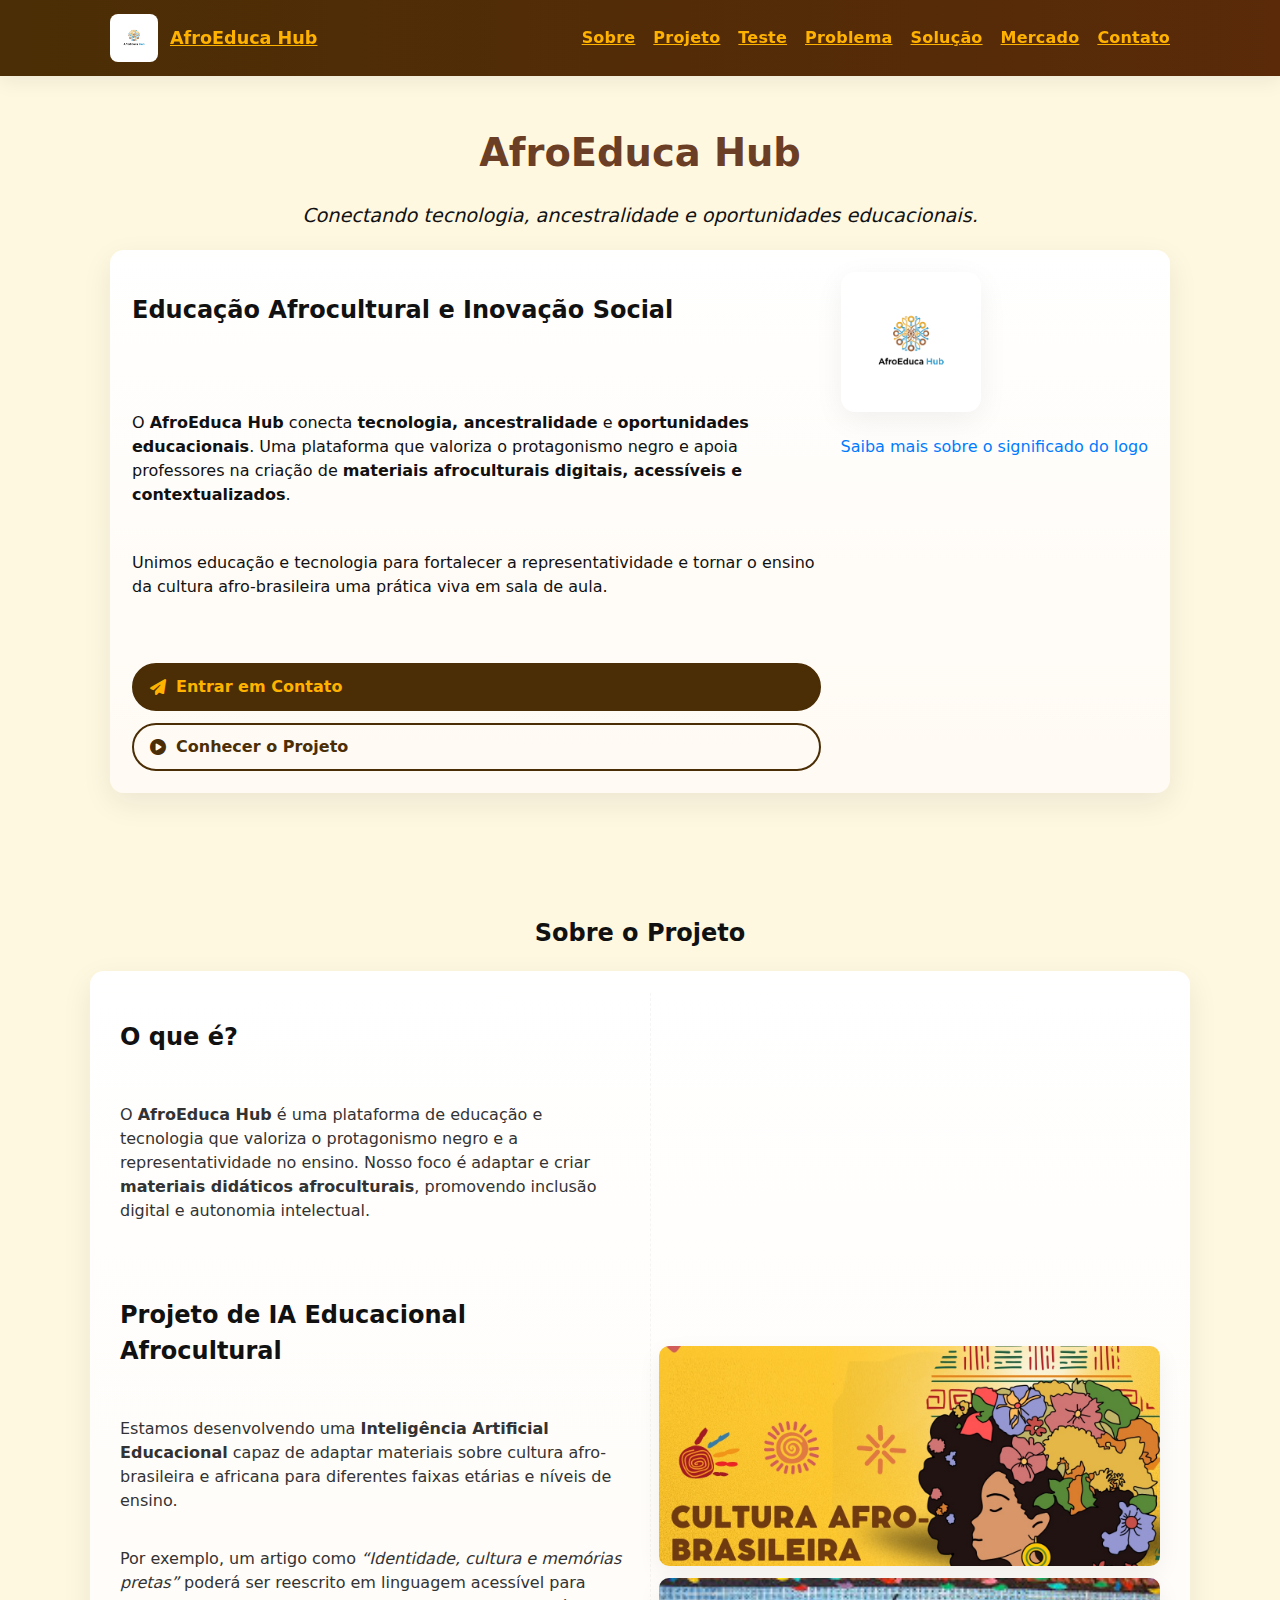
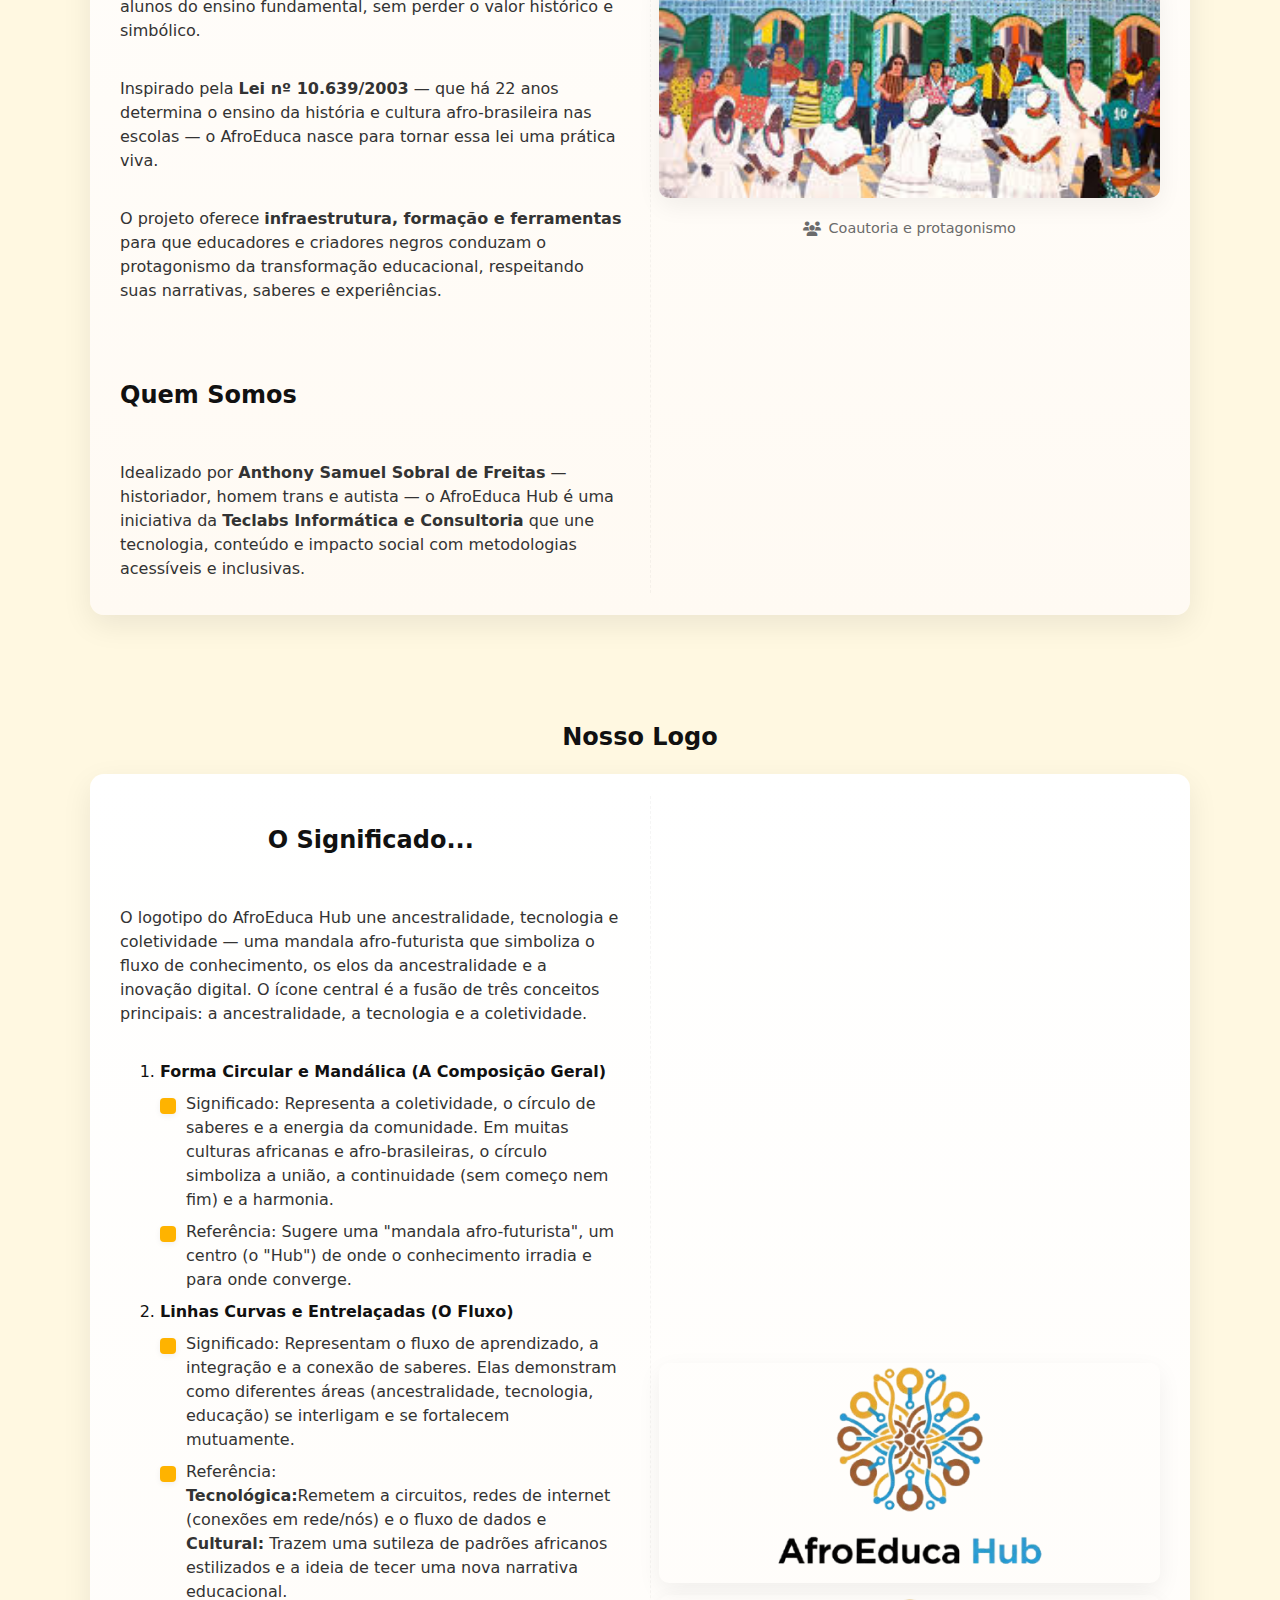
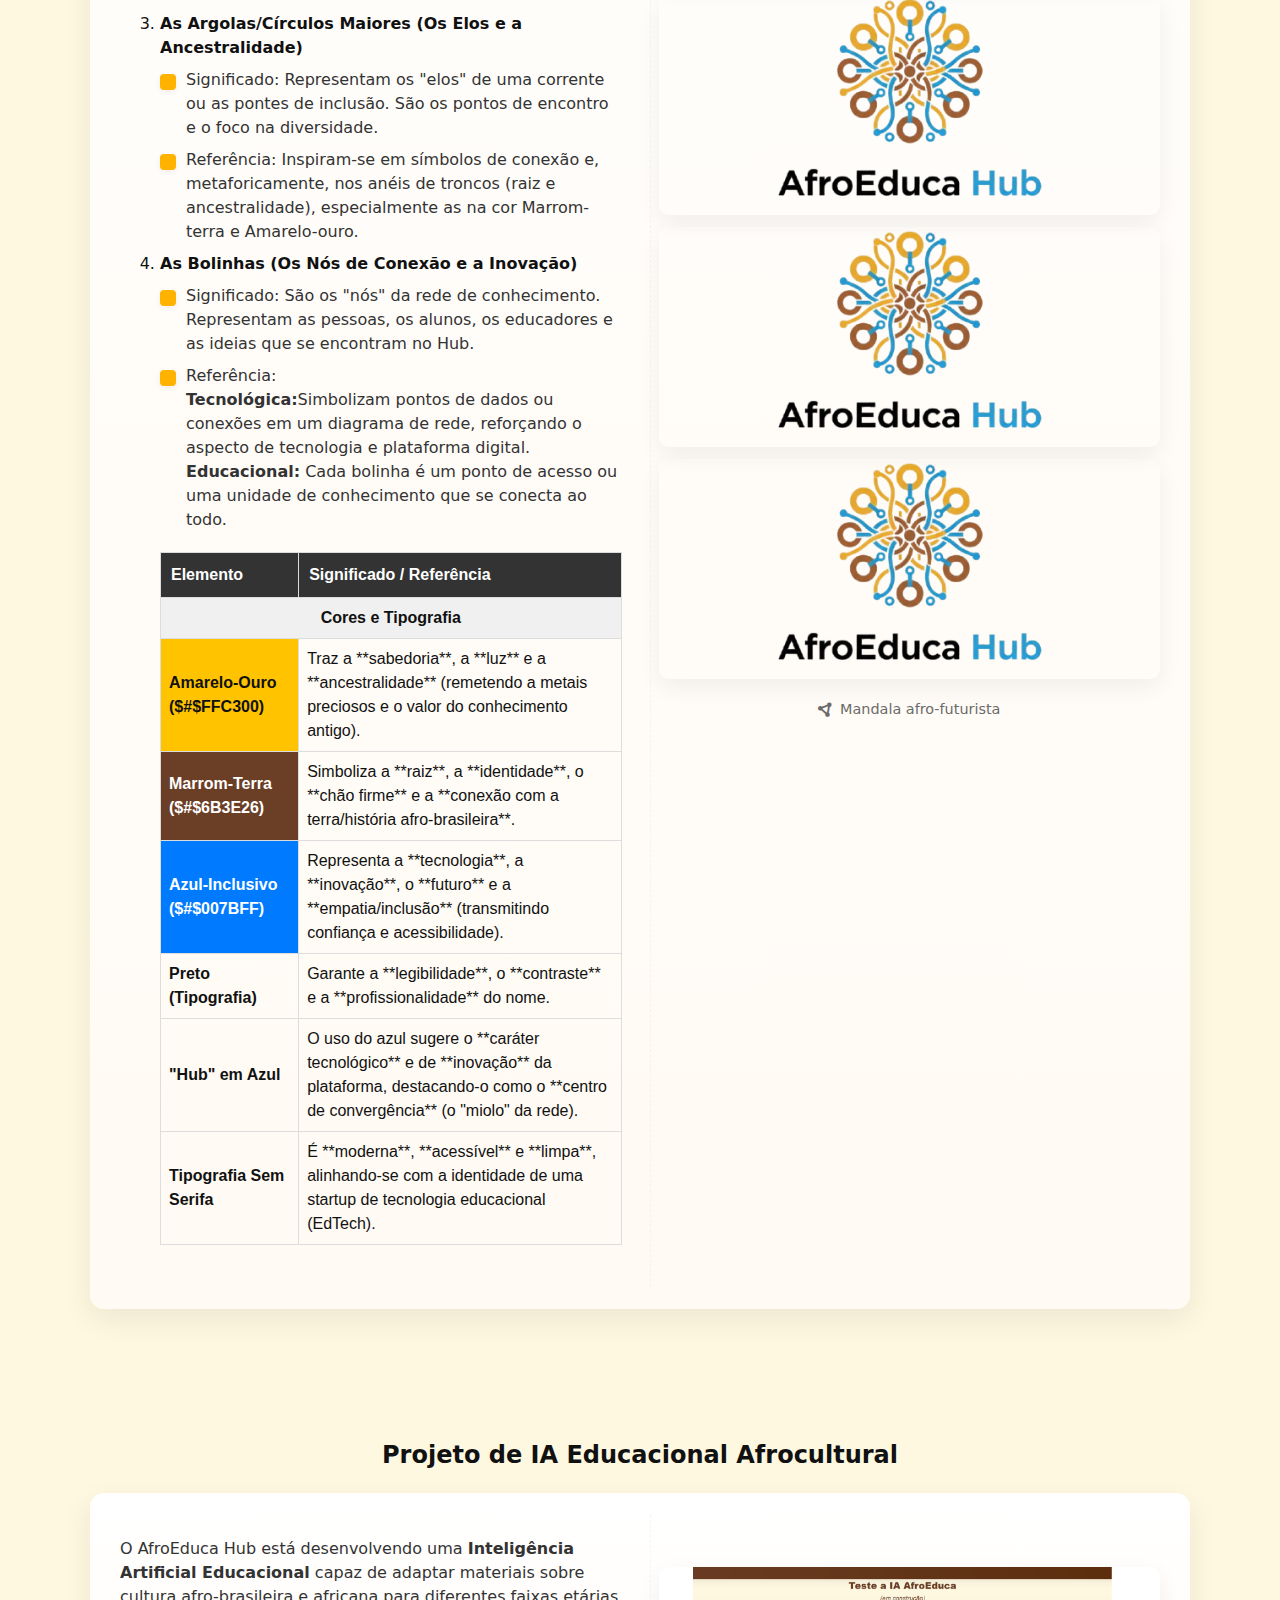
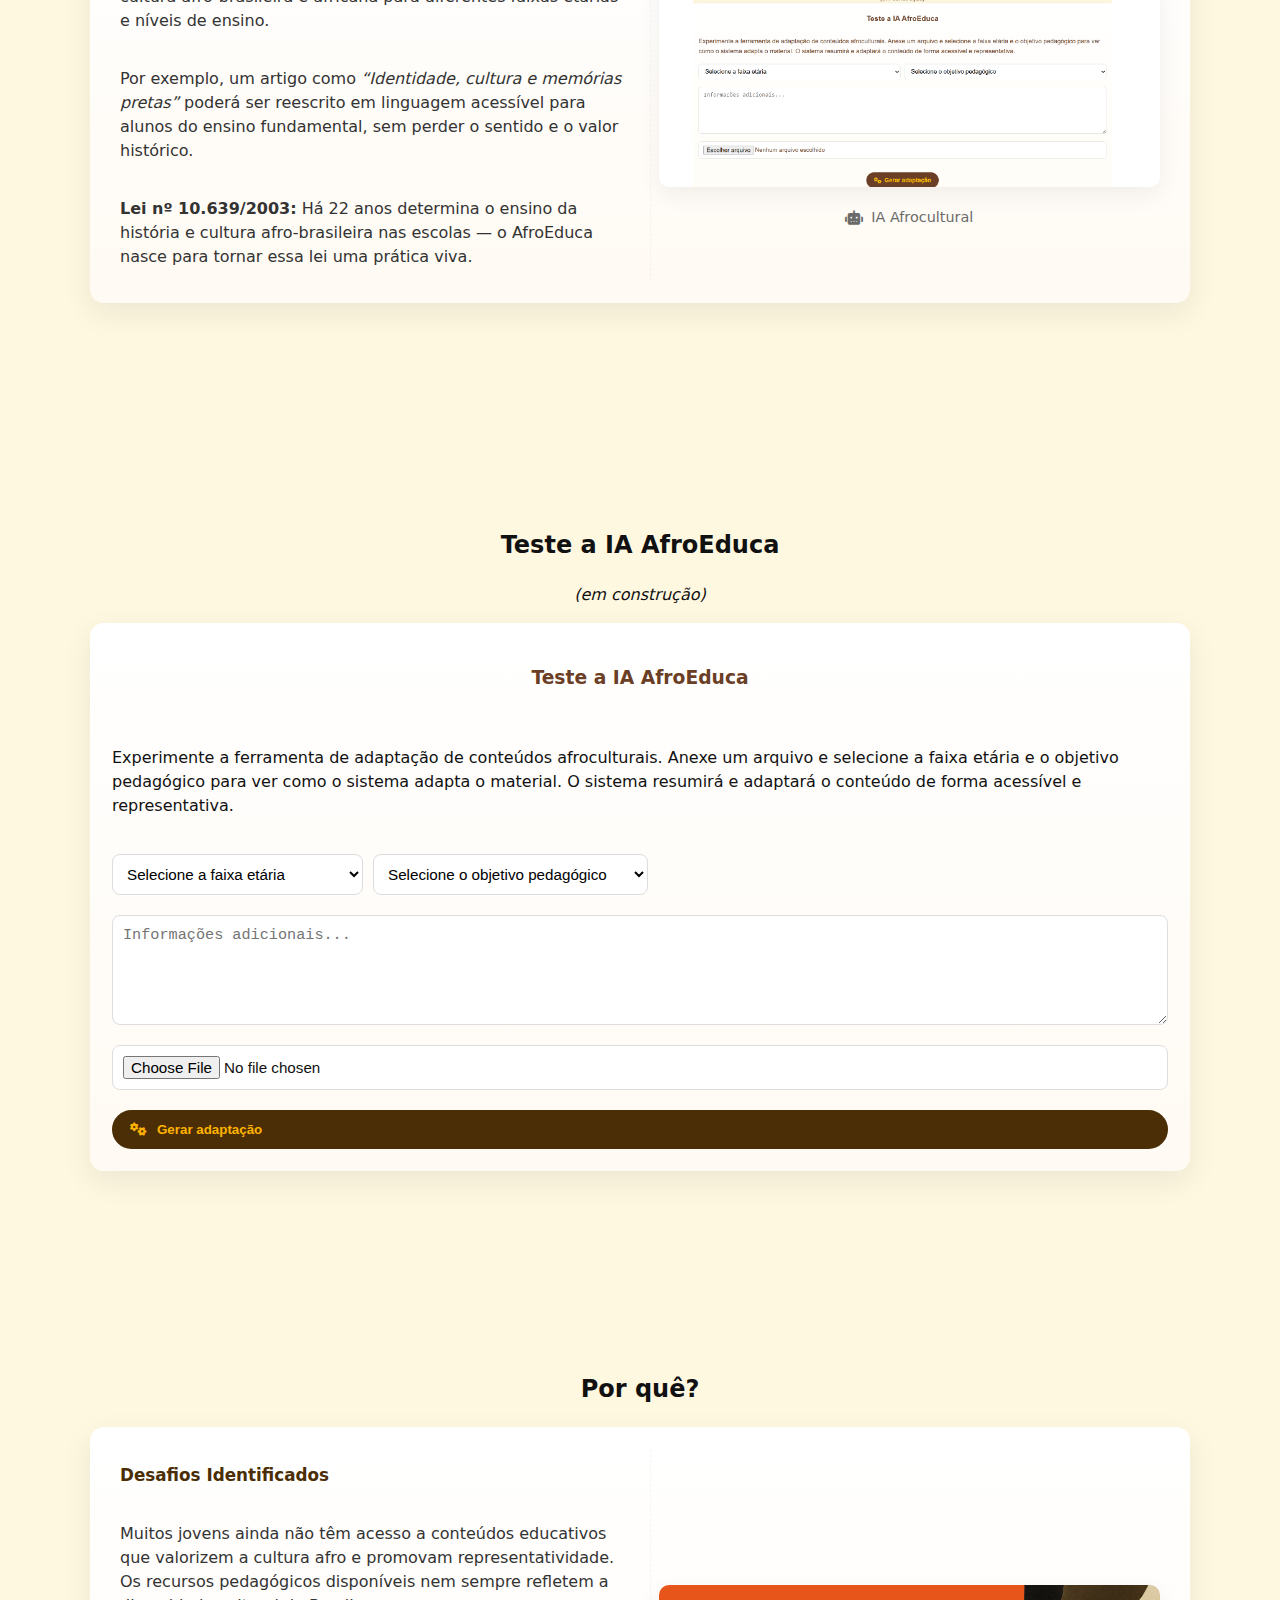
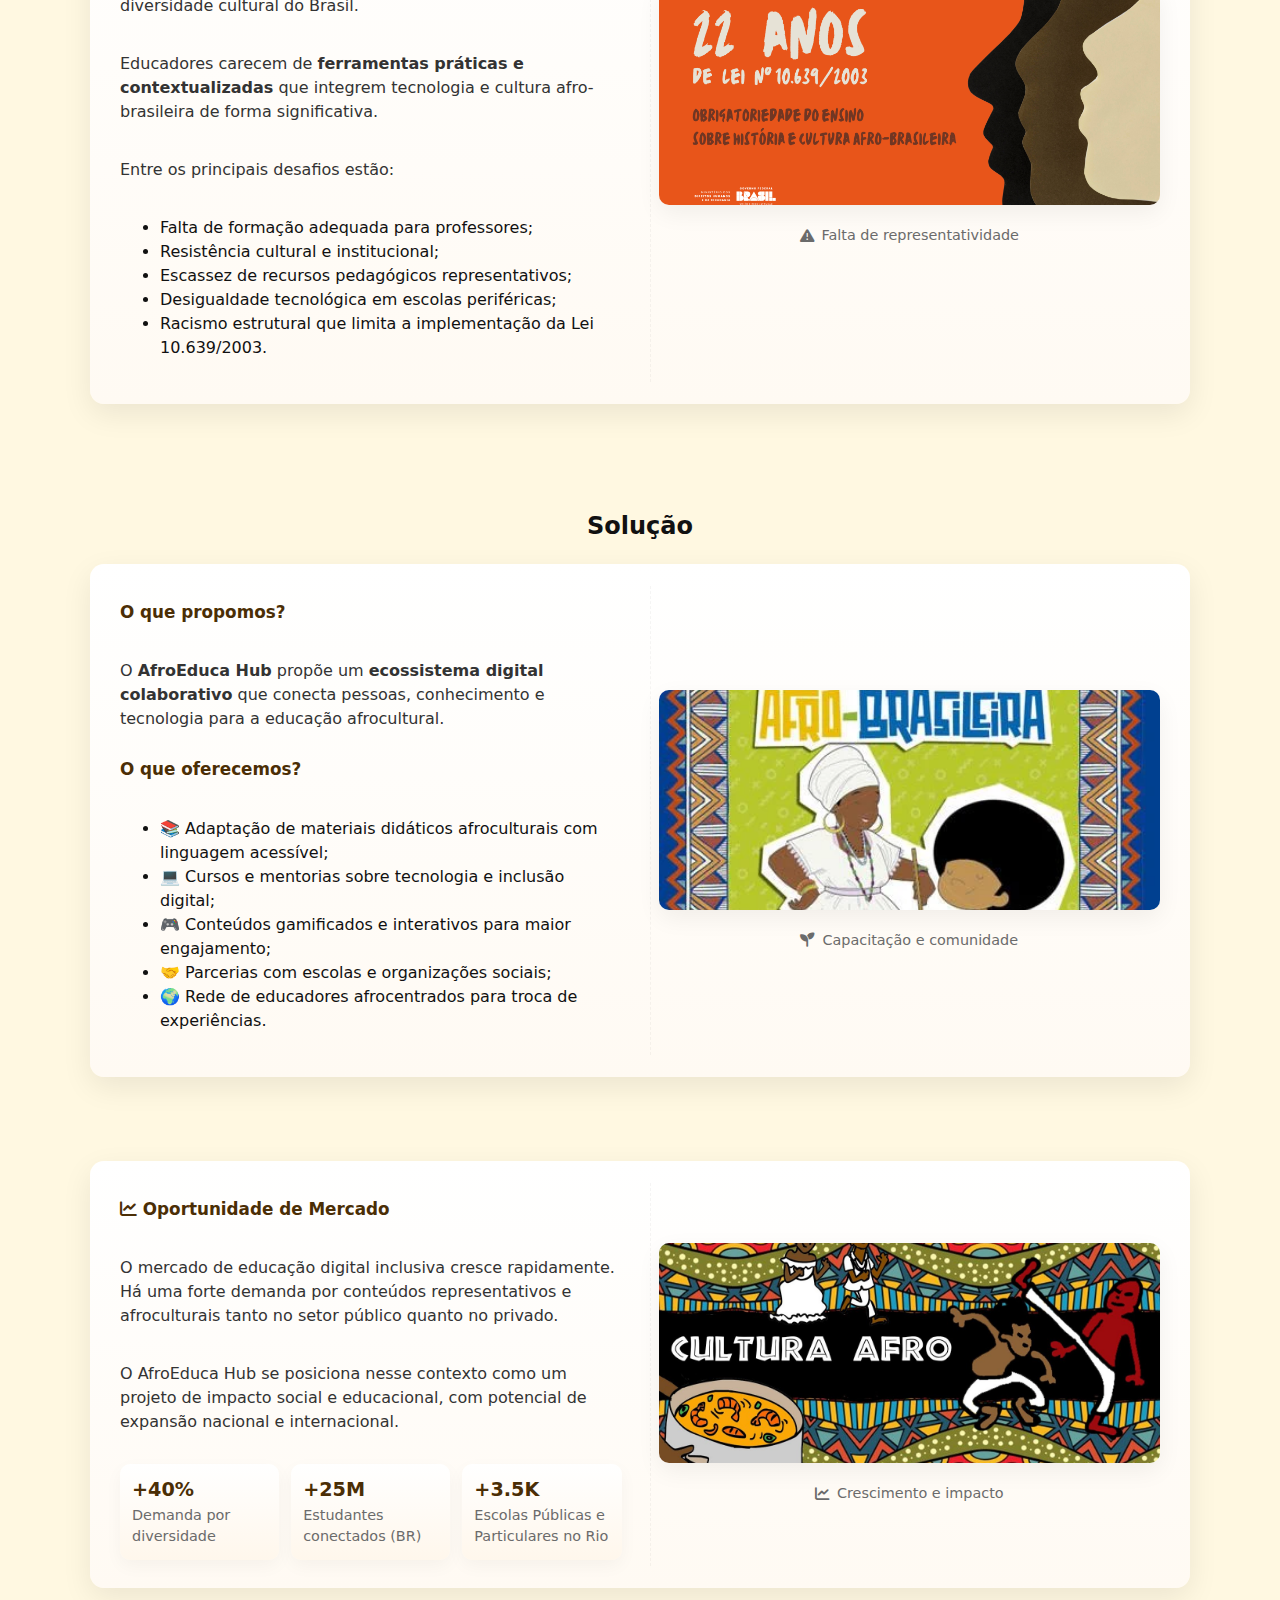
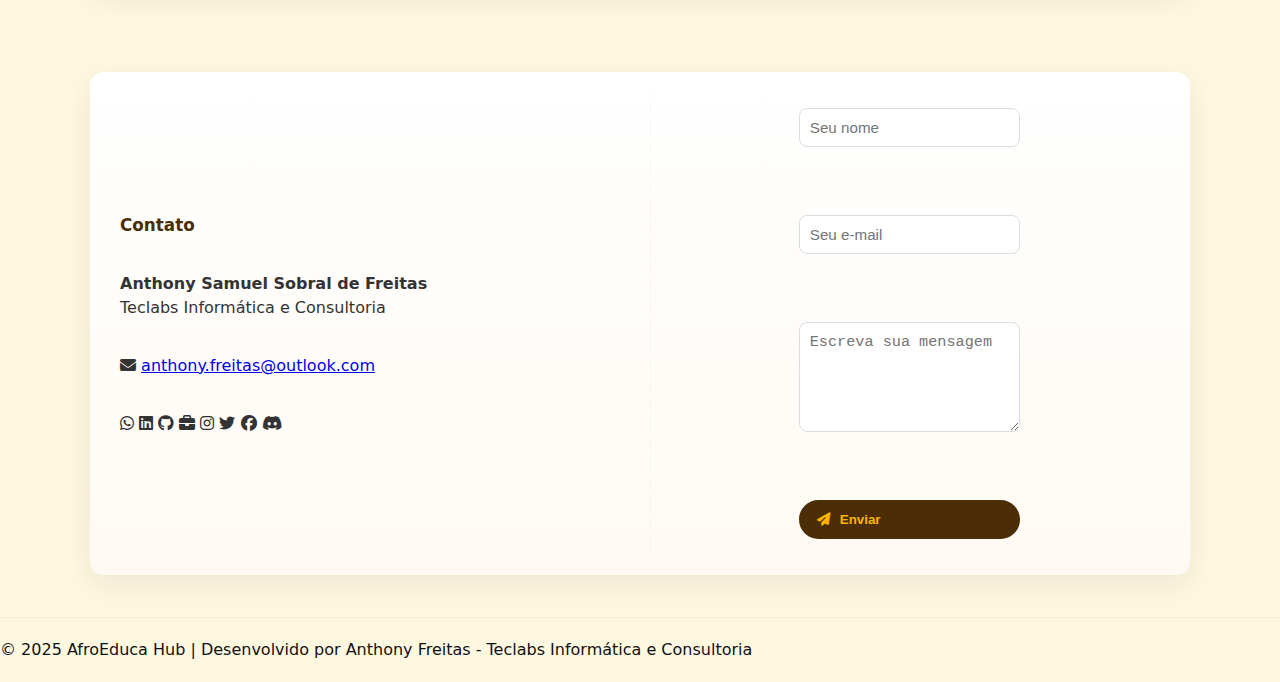
<file: index.html>
<!DOCTYPE html>
<html lang="pt-BR">
<head>
  <meta charset="UTF-8">
  <meta name="viewport" content="width=device-width, initial-scale=1.0">
  <title>AfroEduca Hub - Inovação, Cultura e Educação</title>
  <link rel="stylesheet" href="css/style.css">
  <link rel="icon" href="images/logo.png" type="image/png">
  <link rel="stylesheet" href="https://cdnjs.cloudflare.com/ajax/libs/font-awesome/6.4.0/css/all.min.css">
</head>
<body>
  <!-- Header -->
  <header>
    <div class="header-inner container">
      <a class="logo" href="#">
        <img src="images/logo.png" alt="Logo AfroEduca Hub" class="logo-img">
        <span>AfroEduca Hub</span>
      </a>

      <nav class="nav">
        <ul class="nav-links">
          <li><a href="#sobre">Sobre</a></li>
          <li><a href="#projeto">Projeto</a></li>
          <li><a href="#teste">Teste</a></li>
          <li><a href="#problema">Problema</a></li>
          <li><a href="#solucao">Solução</a></li>
          <li><a href="#mercado">Mercado</a></li>
          <li><a href="#contato">Contato</a></li>
        </ul>
      </nav>
    </div>
  </header>  
  <!-- CAPA INICIAL -->
  <div class="hero">
    <div class="container">
      <h1 style="text-align:center; color:#6B3E26; font-size:2.4rem; margin-bottom:20px;">AfroEduca Hub</h1>
      <p style="text-align:center; font-size:1.2rem;"><i>Conectando tecnologia, ancestralidade e oportunidades educacionais.</i></p>
      <div class="card-main">
        <!-- Esquerda -->
        <div class="card-sub">
           <h2>Educação Afrocultural e Inovação Social</h2><br>
           <p>O <strong>AfroEduca Hub</strong> conecta <strong>tecnologia, ancestralidade</strong> e <strong>oportunidades educacionais</strong>. 
  Uma plataforma que valoriza o protagonismo negro e apoia professores na criação de <strong>materiais afroculturais digitais, acessíveis e contextualizados</strong>.</p>
           <p>Unimos educação e tecnologia para fortalecer a representatividade e tornar o ensino da cultura afro-brasileira uma prática viva em sala de aula.</p><br>
          <a href="#contato" class="btn btn-primary"><i class="fas fa-paper-plane"></i> Entrar em Contato</a>
          <a href="#projeto-ia" class="btn btn-outline"><i class="fas fa-play-circle"></i> Conhecer o Projeto</a>
          </div>

        <!-- Centro -->
        <div class="card-sub2" style="align-items:center;">
          <a href="#logo-significado"><img src="images/logo.png" alt="Logo AfroEduca Hub" class="hero-logo"></a>
          <p><a href="#logo-significado" style="color:#007BFF; text-decoration:none;">Saiba mais sobre o significado do logo</a></p>
        </div>
      </div>
    </div>
  </div>

  <!-- SOBRE O PROJETO -->
  <section id="sobre" class="section">
    <h2 style="text-align: center;"><strong>Sobre o Projeto</strong></h2>
    <div class="container card-main">
      <div class="card-sub card-text">
        <h2>O que é?</h2>
        <p>O <strong>AfroEduca Hub</strong> é uma plataforma de educação e tecnologia que valoriza o protagonismo negro e a representatividade no ensino. 
        Nosso foco é adaptar e criar <strong>materiais didáticos afroculturais</strong>, promovendo inclusão digital e autonomia intelectual.</p>
        <br>
        <h2>Projeto de IA Educacional Afrocultural</h2>
        <p>Estamos desenvolvendo uma <strong>Inteligência Artificial Educacional</strong> capaz de adaptar materiais sobre cultura afro-brasileira e africana para diferentes faixas etárias e níveis de ensino.</p>
        <p>Por exemplo, um artigo como <em>“Identidade, cultura e memórias pretas”</em> poderá ser reescrito em linguagem acessível para alunos do ensino fundamental, sem perder o valor histórico e simbólico.</p>
        <p>Inspirado pela <strong>Lei nº 10.639/2003</strong> — que há 22 anos determina o ensino da história e cultura afro-brasileira nas escolas — o AfroEduca nasce para tornar essa lei uma prática viva.</p>
        <p>O projeto oferece <strong>infraestrutura, formação e ferramentas</strong> para que educadores e criadores negros conduzam o protagonismo da transformação educacional, respeitando suas narrativas, saberes e experiências.</p>
        <br>
        <h2>Quem Somos</h2>
        <p>Idealizado por <strong>Anthony Samuel Sobral de Freitas</strong> — historiador, homem trans e autista — o AfroEduca Hub é uma iniciativa da <strong>Teclabs Informática e Consultoria</strong> que une tecnologia, conteúdo e impacto social com metodologias acessíveis e inclusivas.</p>
        
      </div>
      <div class="card-sub card-media">
        <img src="images/about-afroeduca.jpg" alt="AfroEduca Educação e Cultura">
        <img src="images/cultura_afro_danca.png" alt="AfroEduca Educação e Cultura">
        <span class="media-caption"><i class="fa-solid fa-users"></i> Coautoria e protagonismo</span>
      </div>
    </div>
  </section>

  <!-- SIGNIFICADO DO LOGO -->
  <section id="logo-significado" class="section">
    <h2 style="text-align: center;"><strong>Nosso Logo</strong></h2>
    <div class="container card-main">
      <div class="card-sub card-text">
        <h2 style="text-align: center;"><strong>O Significado...</strong></h2>
        <p>O logotipo do AfroEduca Hub une ancestralidade, tecnologia e coletividade — uma mandala afro-futurista que simboliza o fluxo de conhecimento, os elos da ancestralidade e a inovação digital. O ícone central é a fusão de três conceitos principais: a ancestralidade, a tecnologia e a coletividade.</p>
        <ol>
          <li><strong>Forma Circular e Mandálica (A Composição Geral)</strong></li>
          <ul class="checklist">
            <li>Significado: Representa a coletividade, o círculo de saberes e a energia da comunidade. Em muitas culturas africanas e afro-brasileiras, o círculo simboliza a união, a continuidade (sem começo nem fim) e a harmonia.</li>
            <li>Referência: Sugere uma "mandala afro-futurista", um centro (o "Hub") de onde o conhecimento irradia e para onde converge.</li>
          </ul>
          <li><strong>Linhas Curvas e Entrelaçadas (O Fluxo)</strong></li>
          <ul class="checklist">
            <li>Significado: Representam o fluxo de aprendizado, a integração e a conexão de saberes. Elas demonstram como diferentes áreas (ancestralidade, tecnologia, educação) se interligam e se fortalecem mutuamente.</li>
            <li>Referência:<strong><br>Tecnológica:</strong>Remetem a circuitos, redes de internet (conexões em rede/nós) e o fluxo de dados e <br>
              <strong>Cultural:</strong> Trazem uma sutileza de padrões africanos estilizados e a ideia de tecer uma nova narrativa educacional.</strong>
            </li>
          </ul>
          <li><strong>As Argolas/Círculos Maiores (Os Elos e a Ancestralidade)</strong></li>
          <ul class="checklist">
            <li>Significado: Representam os "elos" de uma corrente ou as pontes de inclusão. São os pontos de encontro e o foco na diversidade.</li>
            <li>Referência: Inspiram-se em símbolos de conexão e, metaforicamente, nos anéis de troncos (raiz e ancestralidade), especialmente as na cor Marrom-terra e Amarelo-ouro.</li>
          </ul>
          <li><strong>As Bolinhas (Os Nós de Conexão e a Inovação)</strong></li>
          <ul class="checklist">
            <li>Significado: São os "nós" da rede de conhecimento. Representam as pessoas, os alunos, os educadores e as ideias que se encontram no Hub.</li>
            <li>Referência:
              <br><strong>Tecnológica:</strong>Simbolizam pontos de dados ou conexões em um diagrama de rede, reforçando o aspecto de tecnologia e plataforma digital.
              <br><strong>Educacional:</strong> Cada bolinha é um ponto de acesso ou uma unidade de conhecimento que se conecta ao todo.</li>
          </ul>
          <table style="border-collapse: collapse; width: 100%; max-width: 800px; font-family: Arial, sans-serif; margin: 20px 0;">
            <thead>
                <tr style="background-color: #333; color: white;">
                    <th style="border: 1px solid #ddd; text-align: left; padding: 10px; width: 30%;">Elemento</th>
                    <th style="border: 1px solid #ddd; text-align: left; padding: 10px; width: 70%;">Significado / Referência</th>
                </tr>
            </thead>
            <tbody>
                <tr>
                    <td colspan="2" style="border: 1px solid #ddd; text-align: center; padding: 8px; font-weight: bold; background-color: #f0f0f0;">Cores e Tipografia</td>
                </tr>
                <tr>
                    <td style="border: 1px solid #ddd; text-align: left; padding: 8px; font-weight: bold; background-color: #FFC300;">Amarelo-Ouro ($#$FFC300)</td>
                    <td style="border: 1px solid #ddd; text-align: left; padding: 8px;">Traz a **sabedoria**, a **luz** e a **ancestralidade** (remetendo a metais preciosos e o valor do conhecimento antigo).</td>
                </tr>
                <tr>
                    <td style="border: 1px solid #ddd; text-align: left; padding: 8px; font-weight: bold; background-color: #6B3E26; color: white;">Marrom-Terra ($#$6B3E26)</td>
                    <td style="border: 1px solid #ddd; text-align: left; padding: 8px;">Simboliza a **raiz**, a **identidade**, o **chão firme** e a **conexão com a terra/história afro-brasileira**.</td>
                </tr>
                <tr>
                    <td style="border: 1px solid #ddd; text-align: left; padding: 8px; font-weight: bold; background-color: #007BFF; color: white;">Azul-Inclusivo ($#$007BFF)</td>
                    <td style="border: 1px solid #ddd; text-align: left; padding: 8px;">Representa a **tecnologia**, a **inovação**, o **futuro** e a **empatia/inclusão** (transmitindo confiança e acessibilidade).</td>
                </tr>
                <tr>
                    <td style="border: 1px solid #ddd; text-align: left; padding: 8px; font-weight: bold;">Preto (Tipografia)</td>
                    <td style="border: 1px solid #ddd; text-align: left; padding: 8px;">Garante a **legibilidade**, o **contraste** e a **profissionalidade** do nome.</td>
                </tr>
                <tr>
                    <td style="border: 1px solid #ddd; text-align: left; padding: 8px; font-weight: bold;">"Hub" em Azul</td>
                    <td style="border: 1px solid #ddd; text-align: left; padding: 8px;">O uso do azul sugere o **caráter tecnológico** e de **inovação** da plataforma, destacando-o como o **centro de convergência** (o "miolo" da rede).</td>
                </tr>
                <tr>
                    <td style="border: 1px solid #ddd; text-align: left; padding: 8px; font-weight: bold;">Tipografia Sem Serifa</td>
                    <td style="border: 1px solid #ddd; text-align: left; padding: 8px;">É **moderna**, **acessível** e **limpa**, alinhando-se com a identidade de uma startup de tecnologia educacional (EdTech).</td>
                </tr>
            </tbody>
          </table>  
      </div>
      <div class="card-sub card-media">
        <img src="images/logo.png" alt="Significado do Logo AfroEduca" class="logo-element">
        <img src="images/logo.png" alt="Significado do Logo AfroEduca" class="logo-element">
        <img src="images/logo.png" alt="Significado do Logo AfroEduca" class="logo-element">
        <img src="images/logo.png" alt="Significado do Logo AfroEduca" class="logo-element">
        <span class="media-caption"><i class="fa-solid fa-circle-nodes"></i> Mandala afro-futurista</span>
      </div>
    </div>
  </section>

  <!-- PROJETO IA EDUCACIONAL -->
  <section id="projeto-ia" class="section"><br>
    <h2 style="text-align: center;"><strong>Projeto de IA Educacional Afrocultural</strong></h2>
    <div class="container card-main">
      <div class="card-sub card-text">
        <p>O AfroEduca Hub está desenvolvendo uma <strong>Inteligência Artificial Educacional</strong> capaz de adaptar materiais sobre cultura afro-brasileira e africana para diferentes faixas etárias e níveis de ensino.</p>
        <p>Por exemplo, um artigo como <em>“Identidade, cultura e memórias pretas”</em> poderá ser reescrito em linguagem acessível para alunos do ensino fundamental, sem perder o sentido e o valor histórico.</p>
        <p><strong>Lei nº 10.639/2003:</strong> Há 22 anos determina o ensino da história e cultura afro-brasileira nas escolas — o AfroEduca nasce para tornar essa lei uma prática viva.</p>
      </div>
      <div class="card-sub card-media">
        <img src="images/ia-educacional.jpg" alt="IA Educacional AfroEduca">
        <span class="media-caption"><i class="fa-solid fa-robot"></i> IA Afrocultural</span>
      </div>
    </div>
  </section><br><br><br><br>

  <!-- TESTE DO PROJETO -->
  <section id="teste" class="section"><br>
    <h2 style="text-align: center;"><strong>Teste a IA AfroEduca</strong></h2>
    <p style="text-align: center";><i>(em construção)</i></p>
    <div class="container card-main" style="flex-direction:column;">
      <h3 style="text-align:center; color:#6B3E26;">Teste a IA AfroEduca</h3>
      <p style="text-align: center>"";>Experimente a ferramenta de adaptação de conteúdos afroculturais. Anexe um arquivo e selecione a faixa etária e o objetivo pedagógico para ver como o sistema adapta o material. O sistema resumirá e adaptará o conteúdo de forma acessível e representativa.</p>
      <div style="display:flex; gap:10px; flex-wrap:wrap;">
        <select id="faixa" class="input">
          <option selected disabled>Selecione a faixa etária</option>
          <option>Ensino Fundamental I</option>
          <option>Ensino Fundamental II</option>
          <option>Ensino Médio</option>
          <option>Educação de Jovens e Adultos</option>
        </select>
        <select id="objetivo" class="input">
          <option selected disabled>Selecione o objetivo pedagógico</option>
          <option>Compreensão de texto</option>
          <option>Reflexão identitária</option>
          <option>História e cultura afro-brasileira</option>
          <option>Interpretação crítica</option>
          <option>Gerar Roteiro do Professor</option>
          <option>Gerar Atividades Complementares</option>
        </select>
      </div>
      <textarea id="info" class="input textarea" placeholder="Informações adicionais..."></textarea>
      <input type="file" id="arquivo" class="input" accept=".txt,.pdf,.docx">
       <button class="btn btn-primary" id="gerarBtn"><i class="fa-solid fa-gears"></i> Gerar adaptação</button>
      <div id="preview" style="margin-top:20px; display:none;">
        <h4>Prévia do resultado:</h4>
        <p id="preview-text"></p>
        <button class="btn btn-outline"><i class="fa-solid fa-download"></i> Baixar Arquivo</button>
      </div>
    </div>
  </section><br><br><br><br>

  <!-- PROBLEMA -->
  <section id="problema" class="section">
    <h2 style="text-align: center;"><strong>Por quê?</strong></h2>
    <div class="container card-main">
      <div class="card-sub card-text">
        <h3>Desafios Identificados</h3>
          <p>Muitos jovens ainda não têm acesso a conteúdos educativos que valorizem a cultura afro e promovam representatividade. 
          Os recursos pedagógicos disponíveis nem sempre refletem a diversidade cultural do Brasil.</p>
          <p>Educadores carecem de <strong>ferramentas práticas e contextualizadas</strong> que integrem tecnologia e cultura afro-brasileira de forma significativa.</p>
          <p>Entre os principais desafios estão:</p>
          <ul>
            <li>Falta de formação adequada para professores;</li>
            <li>Resistência cultural e institucional;</li>
            <li>Escassez de recursos pedagógicos representativos;</li>
            <li>Desigualdade tecnológica em escolas periféricas;</li>
            <li>Racismo estrutural que limita a implementação da Lei 10.639/2003.</li>
          </ul>
      </div>
      <div class="card-sub card-media">
        <img src="images/Lei22anos.png" alt="Desafios educacionais">
        <span class="media-caption"><i class="fa-solid fa-triangle-exclamation"></i> Falta de representatividade</span>
      </div>
    </div>
  </section>

  <!-- SOLUÇÃO -->
  <section id="solucao" class="section">
    <h2 style="text-align: center;"><strong>Solução</strong></h2>
    <div class="container card-main">
      <div class="card-sub card-text">
        <h3>O que propomos?</h3>
          <p>O <strong>AfroEduca Hub</strong> propõe um <strong>ecossistema digital colaborativo</strong> que conecta pessoas, conhecimento e tecnologia para a educação afrocultural.</p>

          <h3>O que oferecemos?</h3>
          <ul>
            <li>📚 Adaptação de materiais didáticos afroculturais com linguagem acessível;</li>
            <li>💻 Cursos e mentorias sobre tecnologia e inclusão digital;</li>
            <li>🎮 Conteúdos gamificados e interativos para maior engajamento;</li>
            <li>🤝 Parcerias com escolas e organizações sociais;</li>
            <li>🌍 Rede de educadores afrocentrados para troca de experiências.</li>
          </ul>
      </div>
      <div class="card-sub card-media">
        <img src="images/ler_aprender.png" alt="Soluções AfroEduca">
        <span class="media-caption"><i class="fa-solid fa-seedling"></i> Capacitação e comunidade</span>
      </div>
    </div>
  </section>

  <!-- MERCADO -->
  <section id="mercado" class="section">
    <div class="container card-main">
      <div class="card-sub card-text">
        <h3><i class="fa-solid fa-chart-line"></i> Oportunidade de Mercado</h3>
        <p>O mercado de educação digital inclusiva cresce rapidamente. Há uma forte demanda por conteúdos representativos e afroculturais tanto no setor público quanto no privado.</p>
        <p>O AfroEduca Hub se posiciona nesse contexto como um projeto de impacto social e educacional, com potencial de expansão nacional e internacional.</p>     
        <div class="market-stats">
          <div class="stat">
            <div class="stat-number">+40%</div>
              <div class="stat-label">Demanda por diversidade</div>
            </div>
            <div class="stat">
                <div class="stat-number">+25M</div>
                <div class="stat-label">Estudantes conectados (BR)</div>
            </div>
            <div class="stat">
                <div class="stat-number">+3.5K</div>
                <div class="stat-label">Escolas Públicas e Particulares no Rio</div>
            </div>
          </div>
        </div>
      
      <div class="card-sub card-media">
        <img src="images/cultura_afro_comida.png" alt="Oportunidade de mercado">
        <span class="media-caption"><i class="fa-solid fa-chart-line"></i> Crescimento e impacto</span>
      </div>
    </div>
  </section>

  <!-- CONTATO -->
  <section id="contato" class="section">
    <div class="container card-main">
      <div class="card-sub card-text">
        <h3>Contato</h3>
        <p><strong>Anthony Samuel Sobral de Freitas</strong><br>Teclabs Informática e Consultoria</p>
        <p><i class="fa-solid fa-envelope"></i> <a href="mailto:anthony.freitas@outlook.com">anthony.freitas@outlook.com</a></p>
        <p><i class="fa-brands fa-whatsapp"></i> <a href="https://wa.me/5521986140005/" target="_blank"></a>
        <i class="fa-brands fa-linkedin"></i> <a href="https://www.linkedin.com/in/tony-s-freitas/" target="_blank"></a>
        <i class="fa-brands fa-github"></i> <a href="https://github.com/sammyfreitas/" target="_blank"></a>
        <i class="fa-solid fa-briefcase""></i> <a href="https://sammyfreitas.github.io/portfolioSite/" target="_blank"></a>
        <i class="fa-brands fa-instagram"></i> <a href="https://www.instagram.com/tony_s_freitas/" target="_blank"></a>
        <i class="fa-brands fa-twitter"></i> <a href="https://twitter.com/TonySdeFreitas" target="_blank"></a>
        <i class="fa-brands fa-facebook"></i> <a href="https://www.facebook.com/anthonyfreitas78" target="_blank"></a>
        <i class="fa-brands fa-discord"></i> <a href="https://discord.com/channels/999307907160088607/999307907160088609" target="_blank"></a></p>
      </div>
      <div class="card-sub card-media">
        <div class="card-sub card-text">
          <form class="contact-form">
            <input type="text" class="input" placeholder="Seu nome"><br><br>
            <input type="email" class="input" placeholder="Seu e-mail"><br><br>
            <textarea class="input textarea" placeholder="Escreva sua mensagem"></textarea><br><br>
            <button type="submit" class="btn btn-primary"><i class="fa-solid fa-paper-plane"></i> Enviar</button>
          </form>
        </div>
        </div>
    </div>
  </section>

  <!-- RODAPÉ -->
  <footer>
    &copy; 2025 AfroEduca Hub | Desenvolvido por Anthony Freitas - Teclabs Informática e Consultoria
  </footer>

  <script>
    // simulação da prévia
    document.getElementById('gerarBtn').addEventListener('click',()=>{
      const preview = document.getElementById('preview');
      const text = document.getElementById('preview-text');
      text.innerText = "Prévia gerada: Aqui aparecerão as primeiras linhas do texto adaptado...";
      preview.style.display = 'block';
    });
  </script>
</body>
</html>
</file>
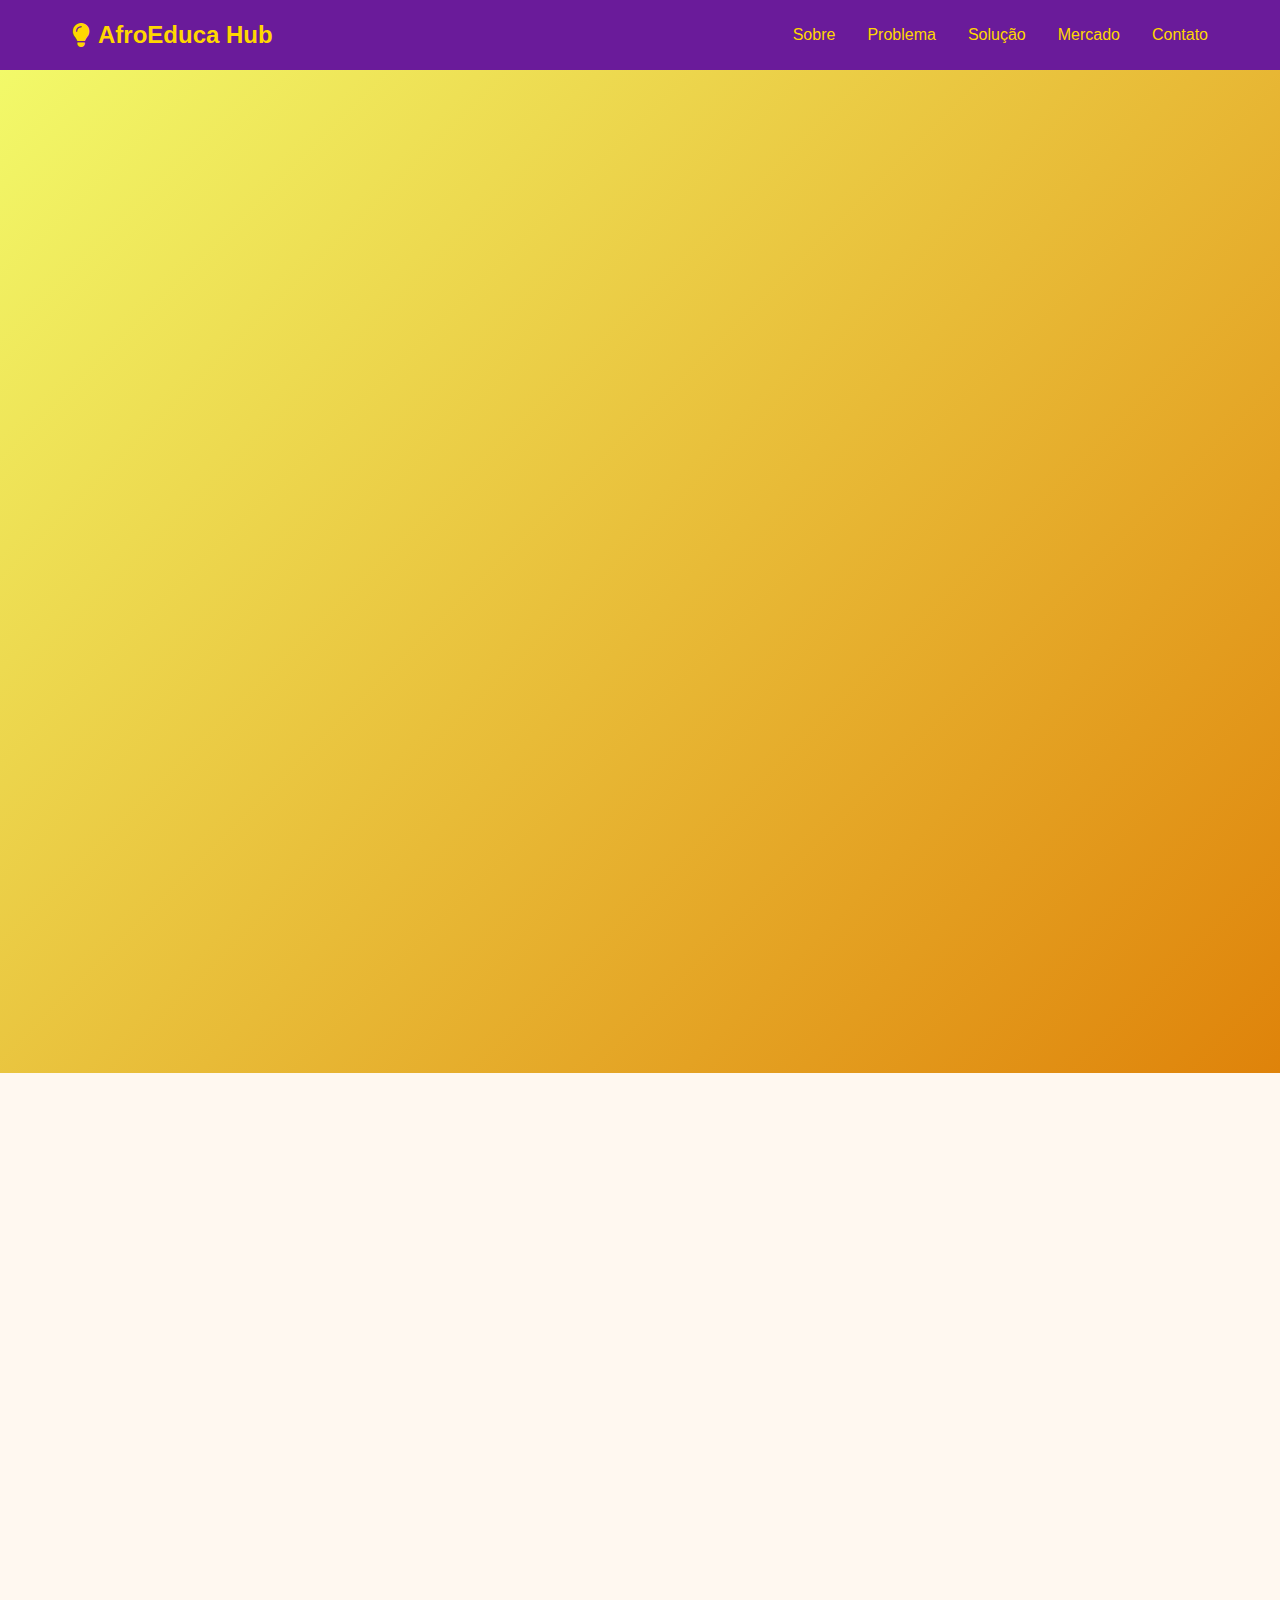
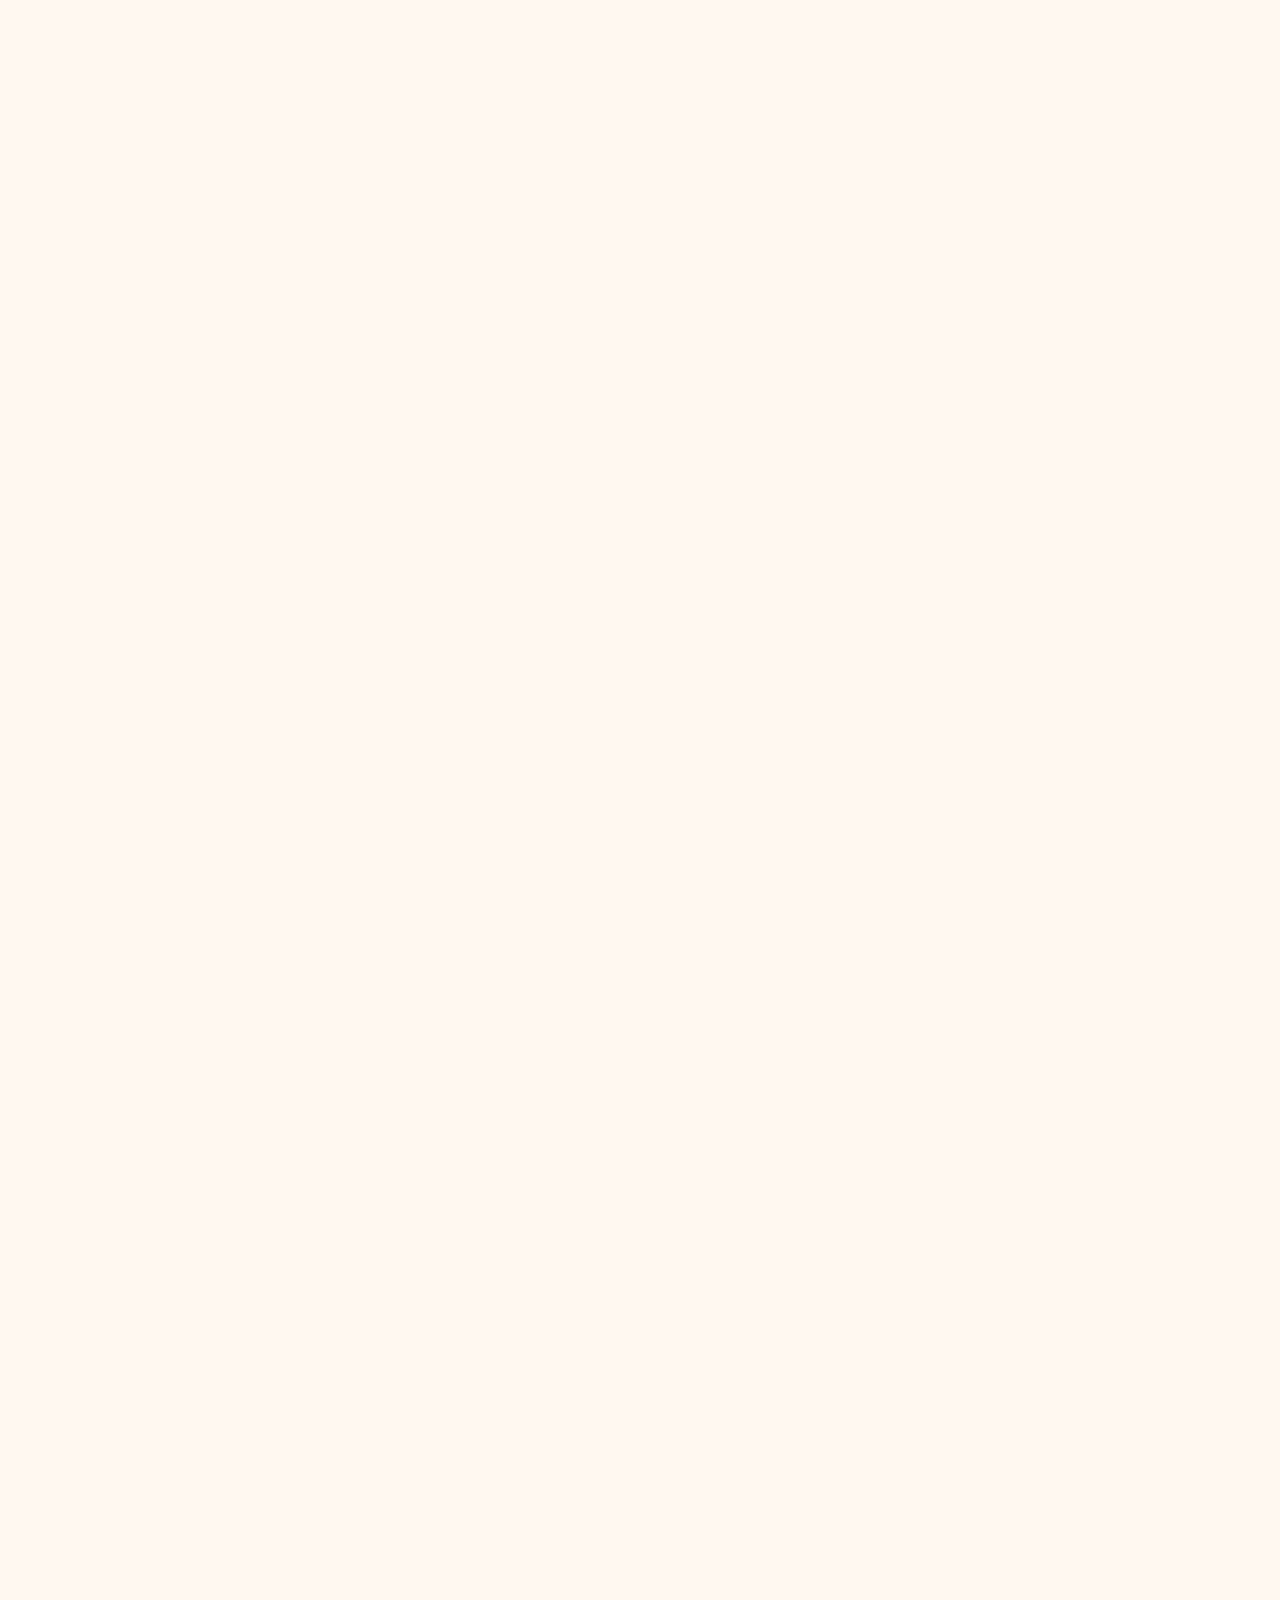
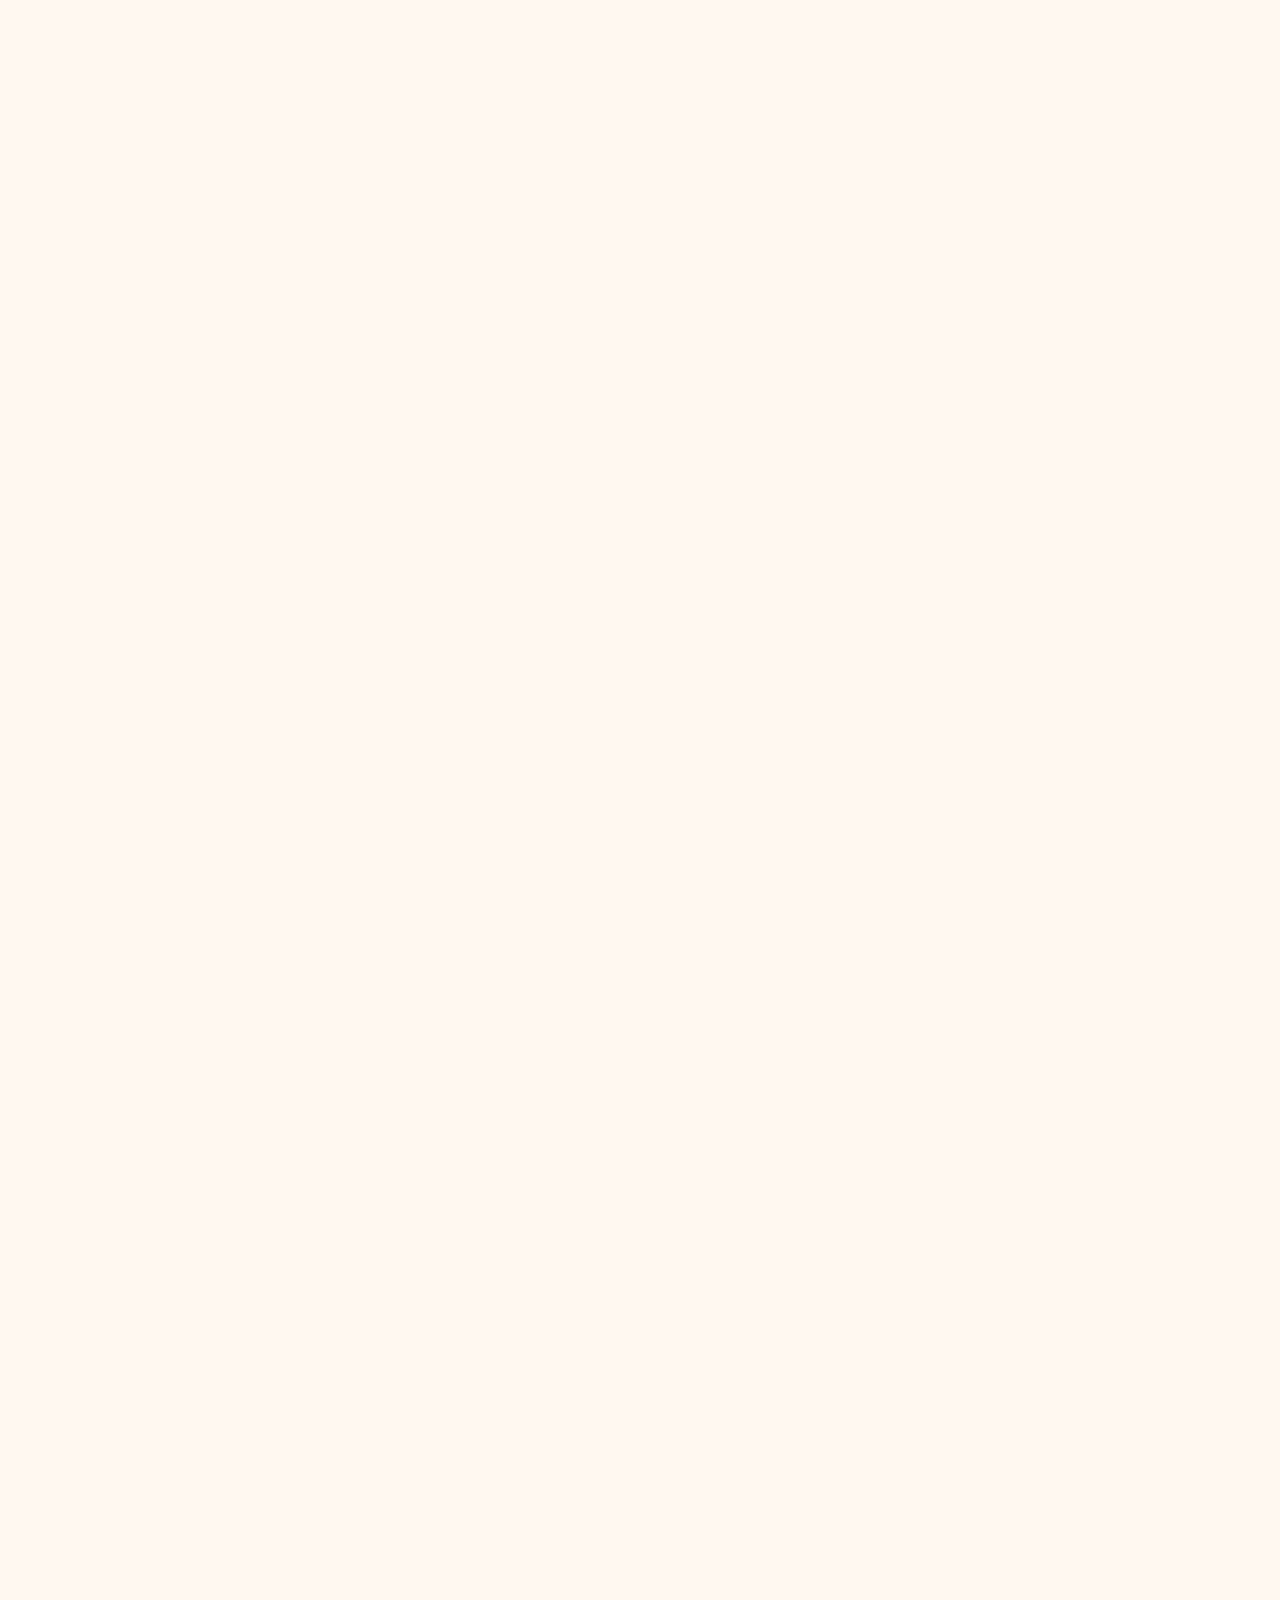
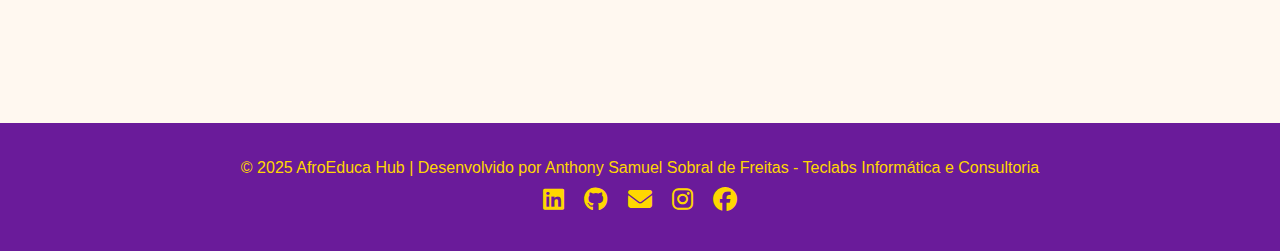
<file: index3.html>
<!DOCTYPE html>
<html lang="pt-BR">
<head>
    <meta charset="UTF-8">
    <meta name="viewport" content="width=device-width, initial-scale=1.0">
    <title>AfroEduca Hub - Inovação, Cultura e Educação</title>
    <link rel="stylesheet" href="css/style2.css">
    <link rel="icon" href="images/logo.png" type="image/png">
    <link rel="stylesheet" href="https://cdnjs.cloudflare.com/ajax/libs/font-awesome/6.4.0/css/all.min.css">
</head>
<body>
    <!-- Cabeçalho -->
    <header>
        <div class="container header-container">
            <a href="#" class="logo">
                <i class="fa-solid fa-lightbulb"></i> AfroEduca Hub
            </a>
            <ul class="nav-links">
                <li><a href="#sobre">Sobre</a></li>
                <li><a href="#problema">Problema</a></li>
                <li><a href="#solucao">Solução</a></li>
                <li><a href="#mercado">Mercado</a></li>
                <li><a href="#contato">Contato</a></li>
            </ul>
        </div>
    </header>

    <!-- Capa -->
    <section class="cover">
        <div class="container cover-content">
            <img src="images/logo.png" alt="Logo AfroEduca Hub" class="profile-img animate-up"><br><br><br><br>
            <h1 class="animate-up delay-1">AfroEduca Hub</h1>
            <h2 class="animate-up delay-1">Educação Afrocultural e Inovação Social</h2>
            <p class="tagline animate-up delay-2">Conectando tecnologia, ancestralidade e oportunidades educacionais.</p>
            <div class="cta-buttons animate-up delay-3">
                <a href="#contato" class="btn btn-primary"><i class="fas fa-paper-plane"></i>Entrar em Contato</a>
                <a href="#solucao" class="btn btn-outline"><i class="fas fa-play-circle"></i>Conhecer o Projeto</a>
            </div>
        </div>
    </section>

    <!-- Sobre -->
    <section id="sobre" class="about">
        <div class="container">
            <h2 class="section-title animate-left">Sobre o Projeto</h2>
            <div class="about-content">
                <div class="about-text animate-left delay-1">
                    <p>O <strong>AfroEduca Hub</strong> é uma plataforma de educação e tecnologia que valoriza o protagonismo negro e a representatividade no ensino. Nosso foco é adaptar e criar materiais didáticos afroculturais, promovendo a inclusão digital e a autonomia intelectual de estudantes e educadores.</p>
                    <p>Idealizado por <strong>Anthony Samuel Sobral de Freitas</strong>, da <em>Teclabs Informática e Consultoria</em>, o projeto integra educação, tecnologia e impacto social com base em metodologias acessíveis e transformadoras.</p>
		    <p>O AfroEduca Hub é uma iniciativa de Anthony Samuel Sobral de Freitas - Teclabs Informática e Consultoria, focada em criar soluções educativas que valorizem a cultura afro e promovam inclusão.</p>
                    <p>Oferecemos conteúdos educativos, workshops, mentorias e oportunidades para jovens se conectarem com conhecimento, cultura e tecnologia.</p>
                    <div class="about-skills">
                    <div class="about-skills">
                        <span class="skill-chip">Tecnologia Educacional</span>
                        <span class="skill-chip">Cultura Afro-brasileira</span>
                        <span class="skill-chip">Inclusão Digital</span>
                        <span class="skill-chip">Formação Docente</span>
                        <span class="skill-chip">Mentoria</span>
                        <span class="skill-chip">Tecnologia</span>
                        <span class="skill-chip">Workshops</span>
                    </div>
                </div>
                <div class="about-image animate-right delay-2">
                    <img src="images/about-afroeduca.jpg" alt="AfroEduca Educação e Cultura" class="about-img">
                </div>
            </div>
        </div>
    </section>

    <!-- Problema -->
<section id="problema" class="problem-solution">
    <div class="container">
        <h2 class="section-title animate-left">Problema</h2>
        <div class="box animate-up delay-1">
            <div class="content">
                <p>Muitos jovens não têm acesso a conteúdos educativos que valorizem a cultura afro e promovam representatividade.</p>
                <p>Recursos educativos tradicionais são pouco adaptados à diversidade cultural, criando lacunas no aprendizado e na identidade cultural.</p>
                <p>Muitos materiais pedagógicos atuais carecem de representatividade e não refletem a diversidade cultural do Brasil. Além disso, a lacuna tecnológica em escolas periféricas dificulta o acesso a conteúdos atualizados e digitais.</p>
                <p>Educadores carecem de recursos práticos e contextualizados que integrem tecnologia e cultura afro-brasileira de forma pedagógica.</p>
            </div>
            <div class="illustration-box">
                <i class="fa-solid fa-exclamation-triangle"></i>
            </div>
        </div>
    </div>
</section>

<!-- Solução -->
<section id="solucao" class="problem-solution">
    <div class="container">
        <h2 class="section-title animate-left">Solução</h2>
        <div class="box animate-up delay-2">
            <div class="content">
                <p>Plataforma online com conteúdos educativos e culturais focados na valorização da identidade afro.</p>
                <p>Workshops e mentorias conduzidos por profissionais e especialistas da comunidade.</p>
                <p>Conteúdos gamificados para engajamento e aprendizado contínuo.</p>
                <p>Parcerias com escolas e instituições para levar educação inclusiva a mais jovens.</p>
                <p>O <strong>AfroEduca Hub</strong> propõe um ecossistema digital colaborativo que reúne:</p>
                <ul>
                    <li>📚 Materiais didáticos afroculturais adaptáveis;</li>
                    <li>💻 Cursos de capacitação em tecnologia e educação inclusiva;</li>
                    <li>🤝 Parcerias com instituições de ensino e startups sociais;</li>
                    <li>🌍 Rede de educadores afrocentrados para troca de experiências.</li>
                </ul>
            </div>
            <div class="illustration-box">
                <i class="fa-solid fa-seedling"></i>
            </div>
        </div>
    </div>
</section>

<!-- Mercado -->
<section id="mercado" class="market">
    <div class="container">
        <h2 class="section-title animate-left">Oportunidade de Mercado</h2>
        <div class="box animate-up delay-3">
            <div class="content">
                <p>O mercado de educação inclusiva e valorização cultural tem grande demanda, especialmente para jovens que buscam representatividade.</p>
                <p>Projetos afroculturais têm ganhado destaque e apoio de instituições públicas e privadas.</p>
                <p>Potencial para expandir nacional e internacionalmente, conectando jovens a experiências educativas de qualidade.</p>
                <p>O mercado de <strong>Educação Digital e Inclusiva</strong> está em crescimento exponencial. A busca por materiais diversos e representativos cresce tanto em escolas públicas quanto privadas, gerando um espaço fértil para soluções afroculturais.</p>
            </div>
            <div class="illustration-box">
                <i class="fa-solid fa-chart-line"></i>
            </div>
        </div>
    </div>
</section>

<!-- Contato -->
<section id="contato" class="contact">
    <div class="container">
        <h2 class="section-title animate-left">Contato</h2>
        <div class="box animate-up">
            <div class="content">
                <div class="contact-info">
                    <div class="contact-item">
                        <i class="fa-solid fa-user"></i>
                        <div class="contact-text">
                            <h3>Anthony Samuel Sobral de Freitas</h3>
                            <p>Teclabs Informática e Consultoria</p>
                        </div>
                    </div>
                    <div class="contact-item">
                        <i class="fa-solid fa-envelope"></i>
                        <div class="contact-text">
                            <p><a href="mailto:anthony.freitas@outlook.com">anthony.freitas@outlook.com / teclabscontato@gmail.com</a></p>
                        </div>
                    </div>
                    <div class="contact-item">
                        <i class="fa-brands fa-linkedin"></i>
                        <div class="contact-text">
                            <p><a href="https://www.linkedin.com/in/tony-s-freitas/" target="_blank">LinkedIn</a></p>
                        </div>
                    </div>
                </div>

                <form class="contact-form">
                    <input type="text" class="form-control" placeholder="Seu nome">
                    <input type="email" class="form-control" placeholder="Seu e-mail">
                    <textarea class="form-control" placeholder="Escreva sua mensagem"></textarea>
                    <button type="submit" class="btn btn-primary"><i class="fa-solid fa-paper-plane"></i> Enviar</button>
                </form>
            </div>
            <div class="illustration-box">
                <i class="fa-solid fa-envelope-open-text"></i>
            </div>
        </div>
    </div>
</section>

    <!-- Rodapé -->
    <footer>
        <div class="footer-content">
            <p>&copy; 2025 AfroEduca Hub | Desenvolvido por Anthony Samuel Sobral de Freitas - Teclabs Informática e Consultoria</p>
            <div class="social-links">
                <a href="https://www.linkedin.com/in/tony-s-freitas/" target="_blank"><i class="fa-brands fa-linkedin"></i></a>
                <a href="https://github.com/sammyfreitas" target="_blank"><i class="fa-brands fa-github"></i></a>
                <a href="mailto:anthony.freitas@outlook.com"><i class="fa-solid fa-envelope"></i></a>
                <a href="#"><i class="fab fa-instagram"></i></a>
                <a href="#"><i class="fab fa-facebook"></i></a>
            </div>
        </div>
    </footer>

    <script src="js/script.js"></script>
</body>
</html>
</file>
<file: css/style.css>
/* -------------------------------------------
   AfroEduca Hub — style.css
   Paleta: amarelo-ouro #FFB300, marrom #4B2E05,
           laranja #D86B00, preto #111, bege #FFF8E1
   Fonte: Poppins
   ------------------------------------------- */

:root{
  --gold: #FFB300;
  --brown: #4B2E05;
  --orange: #D86B00;
  --black: #111111;
  --beige: #FFF8E1;
  --white: #ffffff;
  --muted: #6b6b6b;
  --shadow: 0 10px 30px rgba(11,11,11,0.08);
  --container: 1100px;
}

/* Reset / base */
*{box-sizing:border-box}
html,body{height:100%}
body{
  margin:0;
  font-family: "Poppins", system-ui, -apple-system, "Segoe UI", Roboto, "Helvetica Neue", Arial;
  background: var(--beige);
  color: var(--black);
  -webkit-font-smoothing:antialiased;
  -moz-osx-font-smoothing:grayscale;
  line-height:1.5;
}

/* utility */
.container{max-width:var(--container);margin:0 auto;padding:0 20px;}
.sr-only{position:absolute !important;width:1px;height:1px;padding:0;margin:-1px;overflow:hidden;clip:rect(0,0,0,0);white-space:nowrap;border:0}

/* Header */
header{background: linear-gradient(90deg,var(--brown), #5a2a09);padding:14px 0;position:sticky;top:0;z-index:60;box-shadow:0 4px 20px rgba(0,0,0,0.08)}
.header-inner{display:flex;align-items:center;justify-content:space-between}
.logo{display:flex;align-items:center;gap:12px;color:var(--gold);font-weight:700;font-size:1.1rem}
.logo-img{width:48px;height:48px;object-fit:contain;border-radius:8px;background:var(--white);padding:4px}
.nav-links{display:flex;gap:18px;list-style:none;margin:0;padding:0}
.nav-links a{color:var(--gold);font-weight:600;letter-spacing:0.2px}
.nav-links a:hover{color:var(--white);opacity:0.95;}

/* Hero / Capa */
.hero{padding:48px 0 60px}
.hero-box{
  background: linear-gradient(135deg, rgba(255,179,0,0.08), rgba(216,107,0,0.04));
  border-radius:18px;padding:28px;display:flex;align-items:center;gap:28px;box-shadow:var(--shadow)
}
.hero-left{flex:0 0 160px;display:flex;align-items:center;justify-content:center}
.hero-logo{width:140px;height:140px;object-fit:contain;border-radius:14px;background:var(--white);padding:8px;box-shadow:0 8px 30px rgba(0,0,0,0.06)}
.hero-right{flex:1}
.hero h1{font-size:2rem;margin:0;color:var(--brown)}
.hero-sub{color:var(--gold);font-weight:600;margin-top:6px;margin-bottom:10px}
.hero-tagline{color:var(--muted);margin-bottom:14px}
.hero-ctas{display:flex;gap:12px;flex-wrap:wrap}

/* Buttons */
.btn{display:inline-flex;align-items:center;gap:10px;padding:10px 16px;border-radius:999px;border:2px solid transparent;font-weight:700;cursor:pointer;text-decoration:none}
.btn-primary{background:var(--brown);color:var(--gold);border-color:var(--brown)}
.btn-primary:hover{transform:translateY(-3px);box-shadow:0 12px 30px rgba(75,46,5,0.12)}
.btn-outline{background:transparent;color:var(--brown);border-color:var(--brown)}
.btn-outline:hover{background:var(--brown);color:var(--gold);transform:translateY(-3px)}

/* Section Title */
.section{padding:42px 0}
.section-title{text-align:center;font-size:1.6rem;color:var(--brown);margin-bottom:18px}

/* Card main (box principal) */
.card-main{
  background: linear-gradient(180deg, var(--white), #fffaf3);
  border-radius:14px;padding:22px;display:flex;gap:20px;align-items:stretch;box-shadow:var(--shadow);
  overflow:hidden;
}

/* Subcards inside main card */
.card-sub{flex:1;display:flex;flex-direction:column;gap:12px;justify-content:center}
.card-text{padding:6px 8px}
.card-text h3{margin:8px 0 6px;color:var(--brown);font-size:1.05rem}
.card-text p{color:#333;margin-bottom:6px}
.card-media{display:flex;flex-direction:column;align-items:center;justify-content:center;padding:8px;border-left:1px dashed rgba(0,0,0,0.04)}
.card-media img{width:100%;height:220px;object-fit:cover;border-radius:10px;box-shadow:0 8px 24px rgba(0,0,0,0.06)}
.media-caption{margin-top:8px;color:var(--muted);font-size:0.9rem;display:flex;align-items:center;gap:8px}

/* Icon inside text */
.card-icon{width:56px;height:56px;border-radius:10px;background:linear-gradient(135deg,var(--gold),var(--orange));display:flex;align-items:center;justify-content:center;color:var(--brown);font-size:1.3rem;box-shadow:0 8px 20px rgba(0,0,0,0.06)}
.card-icon.accent{background:linear-gradient(135deg,#ffd9b3,#ffd0a0);color:var(--brown)}

/* Chips */
.chip{display:inline-block;background:linear-gradient(90deg,var(--gold), #ffd066);color:var(--brown);padding:6px 10px;border-radius:999px;font-weight:600;margin:4px 6px 4px 0;font-size:0.85rem}

/* Checklist */
.checklist{list-style:none;padding-left:0;margin:8px 0}
.checklist li{padding-left:26px;position:relative;margin-bottom:8px;color:#333}
.checklist li::before{content:"";position:absolute;left:0;top:6px;width:16px;height:16px;border-radius:4px;background:var(--gold);box-shadow:0 2px 6px rgba(0,0,0,0.06)}

/* Market stats */
.market-stats{display:flex;gap:12px;margin-top:12px;flex-wrap:wrap}
.stat{background:linear-gradient(180deg,#fff,#fff7ec);padding:12px;border-radius:10px;flex:1;min-width:140px;box-shadow:0 6px 18px rgba(0,0,0,0.04)}
.stat-number{font-weight:800;color:var(--brown);font-size:1.2rem}
.stat-label{font-size:0.9rem;color:var(--muted)}

/* Contact form */
.contact-form{width:100%;display:flex;flex-direction:column;gap:10px}
.input{padding:10px;border-radius:8px;border:1px solid #ddd;background:#fff;font-size:0.95rem}
.textarea{min-height:110px;resize:vertical}
.contact-feedback{color:var(--brown);font-size:0.95rem;margin-top:6px}

/* Footer */
footer{padding:20px 0;background:transparent;border-top:1px solid rgba(0,0,0,0.04)}
.footer-inner{display:flex;align-items:center;justify-content:space-between;gap:12px}
.footer-left p{margin:0;color:var(--muted);font-size:0.95rem}
.footer-right a{color:var(--brown);margin-left:12px;font-size:1.1rem}

/* Animations - initial hidden */
.animate{opacity:0;transform:translateY(18px);transition:all 600ms cubic-bezier(.2,.9,.3,1)}

/* When visible (class added by JS) */
.is-visible{opacity:1;transform:none}

/* Responsive */
@media (max-width: 980px){
  .card-main{flex-direction:column}
  .card-media img{height:180px}
  .hero-box{flex-direction:column;align-items:center;text-align:center}
  .hero-left{flex:0 0 auto}
  .hero-right{padding-top:8px}
  .header-inner{gap:12px}
  .nav-links{display:none}
  .footer-inner{flex-direction:column;gap:12px;text-align:center}
}
@media (max-width: 520px){
  .hero-logo{width:110px;height:110px}
  .card-media img{height:140px}
  .section-title{font-size:1.2rem}
  .hero h1{font-size:1.4rem}
}
</file>
<file: css/style2.css>
/* Reset básico */
* {
    margin: 0;
    padding: 0;
    box-sizing: border-box;
    font-family: 'Segoe UI', Tahoma, Geneva, Verdana, sans-serif;
}

body {
    background-color: #fff8f0;
    color: #333;
    line-height: 1.6;
}

a {
    text-decoration: none;
    color: inherit;
}

/* Header */
header {
    background-color: #6a1b9a; /* Roxo escuro */
    color: #ffd700; /* Amarelo-ouro */
    padding: 1rem 0;
    position: sticky;
    top: 0;
    z-index: 999;
}

.header-container {
    max-width: 1200px;
    margin: auto;
    display: flex;
    justify-content: space-between;
    align-items: center;
    padding: 0 2rem;
}

header .logo {
    font-size: 1.5rem;
    font-weight: bold;
    display: flex;
    align-items: center;
    gap: 0.5rem;
}

header .nav-links {
    display: flex;
    gap: 2rem;
}

header .nav-links li {
    list-style: none;
}

header .nav-links a {
    color: #ffd700;
    font-weight: 500;
    transition: color 0.3s;
}

header .nav-links a:hover {
    color: #fff;
}

/* Sections */
section {
    padding: 5rem 2rem;
}

.section-title {
    font-size: 2rem;
    font-weight: 700;
    margin-bottom: 2rem;
    text-align: center;
    color: #6a1b9a;
}

/* Cover */
.cover {
    background: linear-gradient(135deg, #f2f969 0%, #df830a 100%);
    color: #fff;
    text-align: center;
    padding: 6rem 2rem;
}

.cover h1 {
    font-size: 3rem;
    margin: 1rem 0;
}

.cover h2 {
    font-size: 1.5rem;
    margin-bottom: 1.5rem;
}

.cover .tagline {
    font-size: 1.2rem;
    margin-bottom: 2rem;
}

.cover .btn {
    display: inline-block;
    padding: 0.8rem 1.5rem;
    border-radius: 50px;
    font-weight: 600;
    transition: all 0.3s;
    margin: 0.5rem;
}

.btn-primary {
    background-color: #6a1b9a;
    color: #ffd700;
    border: none;
}

.btn-primary:hover {
    background-color: #4a148c;
}

.btn-outline {
    border: 2px solid #6a1b9a;
    color: #6a1b9a;
    background-color: transparent;
}

.btn-outline:hover {
    background-color: #6a1b9a;
    color: #ffd700;
}

/* About Section */
.about-content, .problem-content, .solution-content, .market-content, .contact-content {
    display: flex;
    flex-wrap: wrap;
    gap: 2rem;
    align-items: center;
    justify-content: center;
}

.about-text, .problem-text, .solution-text, .market-text, .contact-info {
    flex: 1 1 400px;
}

.about-image, .problem-image, .solution-image, .market-image, .contact-form {
    flex: 1 1 300px;
    text-align: center;
}

.illustration-box {
    font-size: 5rem;
    color: #6a1b9a;
    background-color: #ffe082;
    display: inline-block;
    padding: 2rem;
    border-radius: 1rem;
}

/* Skills chips */
.skill-chip {
    display: inline-block;
    background-color: #ffcc80;
    color: #6a1b9a;
    font-weight: 600;
    padding: 0.3rem 0.8rem;
    margin: 0.3rem;
    border-radius: 20px;
    font-size: 0.9rem;
}

/* Contact form */
form {
    display: flex;
    flex-direction: column;
    gap: 1rem;
}

.form-control {
    padding: 0.8rem;
    border-radius: 0.5rem;
    border: 1px solid #ccc;
}

textarea.form-control {
    min-height: 120px;
}

.contact-item {
    display: flex;
    align-items: center;
    gap: 1rem;
    margin-bottom: 1rem;
}

.contact-item i {
    font-size: 2rem;
    color: #6a1b9a;
}

.contact-text h3 {
    font-size: 1rem;
    color: #6a1b9a;
}

/* Footer */
footer {
    background-color: #6a1b9a;
    color: #ffd700;
    padding: 2rem 0;
    text-align: center;
}

footer .social-links a {
    color: #ffd700;
    margin: 0 0.5rem;
    font-size: 1.5rem;
    transition: color 0.3s;
}

footer .social-links a:hover {
    color: #fff;
}

/* Animations */
.animate-up {
    opacity: 0;
    transform: translateY(30px);
    animation: fadeUp 1s forwards;
}

.animate-left {
    opacity: 0;
    transform: translateX(-30px);
    animation: fadeLeft 1s forwards;
}

.animate-right {
    opacity: 0;
    transform: translateX(30px);
    animation: fadeRight 1s forwards;
}

.delay-1 { animation-delay: 0.3s; }
.delay-2 { animation-delay: 0.6s; }
.delay-3 { animation-delay: 0.9s; }

@keyframes fadeUp {
    to { opacity: 1; transform: translateY(0); }
}

@keyframes fadeLeft {
    to { opacity: 1; transform: translateX(0); }
}

@keyframes fadeRight {
    to { opacity: 1; transform: translateX(0); }
}

/* Responsividade */
@media (max-width: 768px) {
    .about-content, .problem-content, .solution-content, .market-content, .contact-content {
        flex-direction: column;
    }

    .cover h1 { font-size: 2.2rem; }
    .cover h2 { font-size: 1.2rem; }
}
</file>
